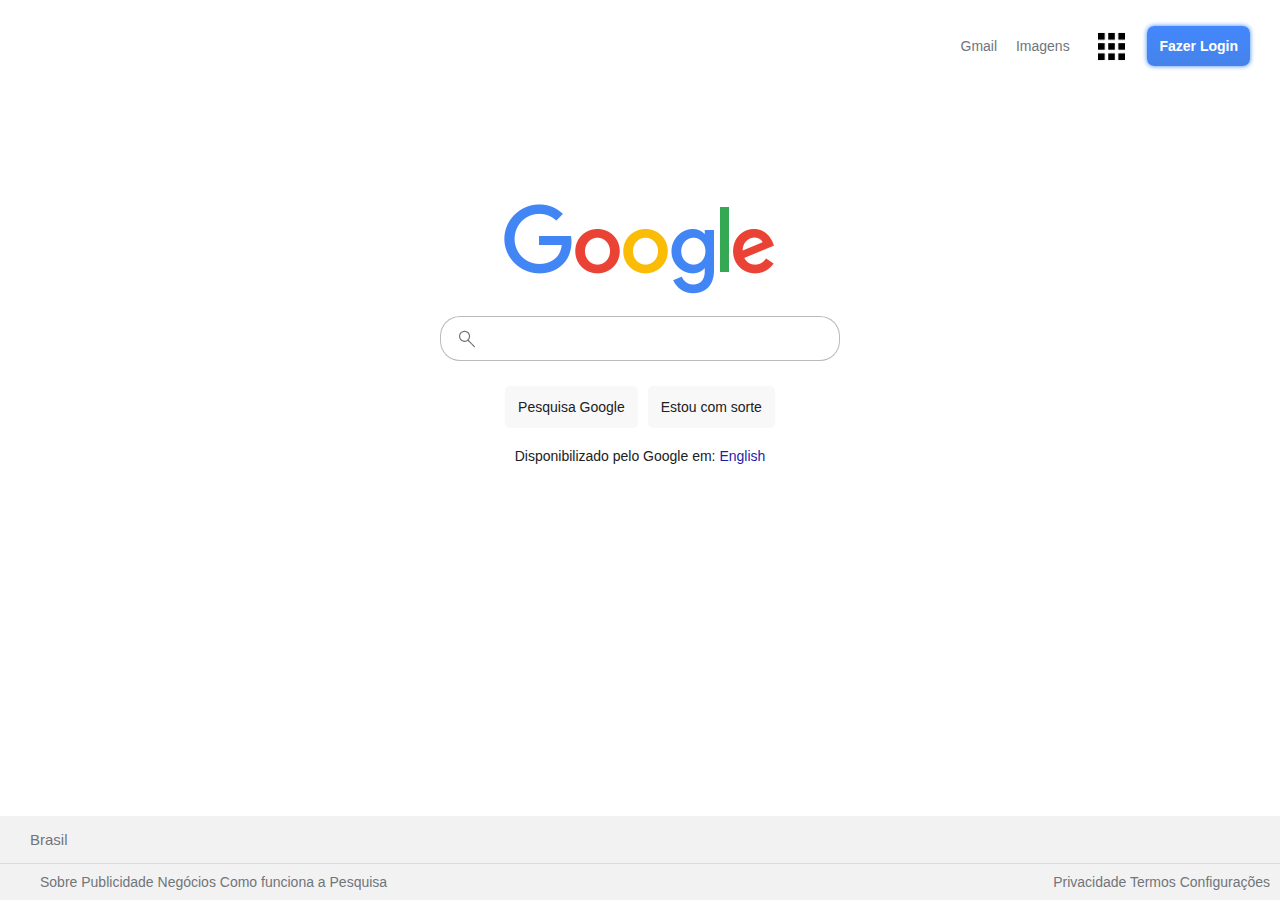
<file: index.html>
<!DOCTYPE html>
<html lang="pt-br">
<head>
    <meta charset="UTF-8">
    <meta http-equiv="X-UA-Compatible" content="IE=edge">
    <meta name="viewport" content="width=device-width, initial-scale=1.0">
    <link rel="stylesheet" href="style.css">
    <link rel="shortcut icon" href="imagens/icone google.png" type="image/x-icon">
    <title>Google</title>
</head>
<body>
    <div class="navegação">
        <div class="nav">
            <a href="#" class="links">Gmail</a>
            <a href="#" class="links">Imagens</a>
            <a href="#" class="embranco"><img style="width: 45px;height:45px;" src="imagens/756729-200.png" alt=""></a>
            <a href="#" class="login" style="text-decoration:none;">Fazer Login</a>
        </div>
    </div>
    <main>
        <div class="logo">
                <img src="imagens/googlelogo_color_272x92dp.png" alt="">
        </div>
        <div class="pesquisa">
            <span class="svg">
            </span>
            <input class="areapesquisa" type="search" name="" id="">
        </div>
        <div class="rodapepesquisa">
            <a href="#">Pesquisa Google</a>
            <a href="#">Estou com sorte</a>
        </div>
        <div class="texto">
                <p>Disponibilizado pelo Google em: <a href="#">English</a></p>
        </div>
    </main>
    <footer>
        <div class="brasil">
            <p>Brasil</p>
        </div>
        <div class="navfooter">
            <div class="nav">
                <a href="#">Sobre</a>
                <a href="#">Publicidade</a>
                <a href="#">Negócios </a>
                <a href="#">Como funciona a Pesquisa</a>
            </div>
            
            <div class="nav">
                <a href="#">Privacidade</a>
                <a href="#">Termos</a>
                <a href="#">Configurações</a>
            </div>
        </div>
    </footer>
</body>
</html>
</file>
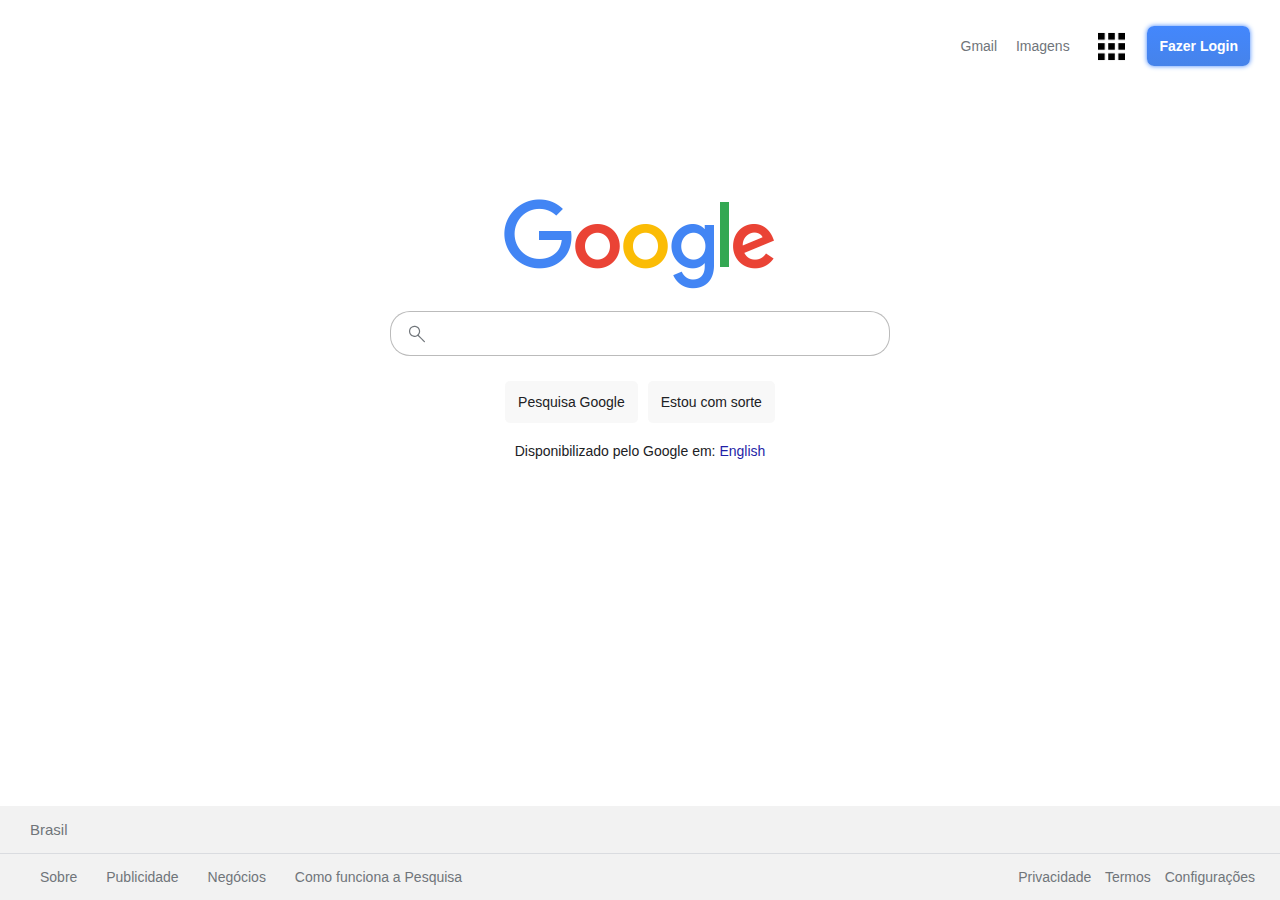
<file: googleprincipal/index.html>
<!DOCTYPE html>
<html lang="pt-br">
<head>
    <meta charset="UTF-8">
    <meta http-equiv="X-UA-Compatible" content="IE=edge">
    <meta name="viewport" content="width=device-width, initial-scale=1.0">
    <link rel="stylesheet" href="style.css">
    <link rel="shortcut icon" href="../imagens/icone google.png" type="image/x-icon">
    <title>Google</title>
</head>
<body>
    <div class="navegação">
        <div class="nav">
            <a href="#" class="links">Gmail</a>
            <a href="#" class="links">Imagens</a>
            <a href="#" class="embranco"><img class ="guia"style="width: 45px;height:45px;" src="../imagens/756729-200.png" alt=""></a>
            <a href="#" class="login" style="text-decoration:none;">Fazer Login</a>
        </div>
    </div>
    <main>
        <div class="logo">
                <img src="../imagens/googlelogo_color_272x92dp.png" alt="">
        </div>
        <div class="pesquisa">
            <span class="svg">
            </span>
            <input class="areapesquisa" type="search" name="" id="">
        </div>
        <div class="rodapepesquisa">
            <a href="#">Pesquisa Google</a>
            <a href="#">Estou com sorte</a>
        </div>
        <div class="texto">
                <p>Disponibilizado pelo Google em: <a href="#">English</a></p>
        </div>
    </main>
    <footer>
        <div class="brasil">
            <p>Brasil</p>
        </div>
        <div class="navfooter">
            <div class="navfooter1">
                <a href="#">Sobre</a>
                <a href="#">Publicidade</a>
                <a href="#">Negócios </a>
                <a href="#">Como funciona a Pesquisa</a>
            </div>       
            <div class="navfooter2">
                <a href="#">Privacidade</a>
                <a href="#">Termos</a>
                <a href="#">Configurações</a>
            </div>
        </div>
    </footer>
</body>
</html>
</file>
<file: style.css>
@charset "UTF-8";
input[type="search"]::-webkit-search-decoration,
input[type="search"]::-webkit-search-cancel-button,
input[type="search"]::-webkit-search-results-button,
input[type="search"]::-webkit-search-results-decoration {
  -webkit-appearance:none;
}
@media screen and (max-width: 900px){
    .navfooter{
        max-width: 400px !important;
        justify-content: space-evenly !important;
        text-align: center !important;
        padding: 5px !important;
        display: flex !important;
        flex-direction: column !important;
        margin: auto !important;
    }
}
*{
    margin: 0;
    padding: 0;
    font-family: arial,sans-serif;
    color: #202124;
}
body{
    font-size: 14px;
    height: 100vh;
    display: flex;
    flex-direction: column;
    justify-content: space-between;
    align-items: center;
    min-width: 400px;
    max-width: 1600px;
}
.navegação{
    display: flex;
    flex-direction: row;
    justify-content: flex-end;
    width: 100%;
    height: 60px;
    align-items: center;
}
.links{
    display: inline;
    justify-content: center;
    flex-direction: column;
    margin-right: 15px;
}
.embranco{
    background-color: white;
    width: 45px;
    height: 45px;
    border-radius: 100%;
    margin-right: 10px;
    top: 18px;
    position: relative;
    display: inline-flex;
}
.embranco:hover{
    background-color: #9aa0a6;
    width: 45px;
    height: 45px;
    border-radius: 100%;
    margin-right: 10px;
    top: 18px;
    position: relative;
    display: inline-flex;
}
.login{
    box-shadow: 0 0 5px #4387fd;
    border-radius: 7px;
    font-weight: bold;
    color: white;
    padding: 12px;
    margin-right: 30px;
    background: -webkit-linear-gradient(top,#4387fd,#4683ea);
}
.login:hover{
    box-shadow: 0 0 6px #4387fd;
}
main{
    height: 52%;
}
.pesquisa{
    display: flex;
    justify-content: center;
    flex-direction: column;
    padding: 20px;
    position: relative; 
}
.pesquisa > span{
    content: url(imagens/1093183.svg);
    position: absolute;
    width: 16px;
    height: 24px;
    left: 39px;
}
.areapesquisa{
    display: flex;
    border-radius: 20px;
    height: 45px;
    border: 1px rgba(0, 0, 0, 0.267) solid;
    padding-left: 40px;
    margin: auto;
    min-width: 400px;
    max-width: 900px;
}
.areapesquisa:hover{
    box-shadow: 0 0 1em rgba(0, 0, 0, 0.13);
}
.areapesquisa:focus{
    outline: none;
    border-color: rgba(0, 0, 0, 0.267);
}
.logo{
    display: flex;
    padding: 0px;
    justify-content: center;
}
.rodapepesquisa{
    display: flex;
    justify-content: center;
    padding: 5px;
    padding-bottom: 20px;
    gap: 10px;
}
.rodapepesquisa > a {
    color: #202124;
    padding: 12px;
    background-color: #f0f0f07e;
    border-radius: 5px;
    border: 1px transparent solid;
}
.rodapepesquisa > a:hover{
    border-radius: 5px;
    border: 1px #20212454 solid;
}
.texto{
    display: flex;
    justify-content: center;
}
.texto > p > a{
    color: rgb(31, 31, 167);
    text-decoration: none;
}
.texto> p > a:hover{
    text-decoration: underline;
}
footer{
    width: 100%;
    background-color: #f2f2f2;
}
.brasil{
    padding: 15px 30px;
    border-bottom: 1px solid #dadce0;
    font-size: 15px;
}
.brasil > p {
    color: #70757a;
}
div > a {
    text-decoration: none;
    color:#70757a;
}
.navfooter{
    display: flex;
    justify-content: space-between;
    flex-direction: row;
    gap: 15px;
    padding: 10px;
    padding-left: 40px;
}
footer > .navegação > div {
    display: flex;
    padding: 20px;
    padding-left: 40px;
    gap: 15px;
    justify-content: space-evenly;
    
}
footer > .navegação{
    display: flex;
    flex-direction: row;
    justify-content: space-between;
}
.nav > a:hover{
    text-decoration: underline;
}
</file>
<file: googleprincipal/style.css>
@charset "UTF-8";
input[type="search"]::-webkit-search-decoration,
input[type="search"]::-webkit-search-cancel-button,
input[type="search"]::-webkit-search-results-button,
input[type="search"]::-webkit-search-results-decoration {
  -webkit-appearance:none;
}
@media screen and (max-width: 900px){

    main{
       height: 50% !important;
    }
    .login{
        margin-right: 13px !important;
    }
    .navfooter{
        max-width: 460px !important;
        justify-content: space-evenly !important;
        text-align: center !important;
        padding: 10px !important;
        display: flex !important;
        flex-direction: column !important;
        margin: auto !important;
        gap: 5px !important;

    }
    .areapesquisa{
        max-width: 460px !important;
    }
    .navfooter1{
        display: flex;
        padding: 3px !important;
        gap: 10px !important;
        justify-content: center;
        padding-bottom: 30px !important;
    }
    .navfooter2{
        padding-bottom: 5px !important;
    }
    .navfooter1 > a{
        padding-right: 5px !important;
    }
    .navfooter2 > a{
        padding-right: 15px !important;
    }
    .guia{
        display: flex;

        width: 50px !important;
        height: 40px !important;
        padding-bottom: 4px;
   }
}
*{
    margin: 0;
    padding: 0;
    font-family: arial,sans-serif;
    color: #202124;
}
body{
    font-size: 14px;
    height: 100vh;
    display: flex;
    flex-direction: column;
    justify-content: space-between;
    align-items: center;
    min-width: 400px;
    max-width: 1600px;
}
.navegação{
    display: flex;
    flex-direction: row;
    justify-content: flex-end;
    width: 100%;
    height: 60px;
    align-items: center;
}
.links{
    display: inline;
    justify-content: center;
    flex-direction: column;
    margin-right: 15px;
}
.embranco{
    background-color: white;
    width: 45px;
    height: 45px;
    border-radius: 100%;
    margin-right: 10px;
    top: 18px;
    position: relative;
    display: inline-flex;
}
.embranco:hover{
    background-color: #9aa0a6;
    width: 45px;
    height: 45px;
    border-radius: 100%;
    margin-right: 10px;
    top: 18px;
    position: relative;
    display: inline-flex;
}
.login{
    box-shadow: 0 0 5px #4387fd;
    border-radius: 7px;
    font-weight: bold;
    color: white;
    padding: 12px;
    margin-right: 30px;
    background: -webkit-linear-gradient(top,#4387fd,#4683ea);
}
.login:hover{
    box-shadow: 0 0 6px #4387fd;
}
main{
    height: 52%;
}
.pesquisa{
    display: flex;
    justify-content: center;
    flex-direction: column;
    padding: 20px;
    position: relative; 
}
.pesquisa > span{
    content: url(../imagens/1093183.svg);
    position: absolute;
    width: 16px;
    height: 24px;
    left: 39px;
}
.areapesquisa{
    display: flex;
    border-radius: 20px;
    height: 45px;
    border: 1px rgba(0, 0, 0, 0.267) solid;
    padding-left: 40px;
    margin: auto;
    width: 500px;
}
.areapesquisa:hover{
    box-shadow: 0 0 1em rgba(0, 0, 0, 0.13);
}
.areapesquisa:focus{
    outline: none;
    border-color: rgba(0, 0, 0, 0.267);
}
.logo{
    display: flex;
    padding: 0px;
    justify-content: center;
}
.rodapepesquisa{
    display: flex;
    justify-content: center;
    padding: 5px;
    padding-bottom: 20px;
    gap: 10px;
}
.rodapepesquisa > a {
    color: #202124;
    padding: 12px;
    background-color: #f0f0f07e;
    border-radius: 5px;
    border: 1px transparent solid;
}
.rodapepesquisa > a:hover{
    border-radius: 5px;
    border: 1px #20212454 solid;
}
.texto{
    display: flex;
    justify-content: center;
}
.texto > p > a{
    color: rgb(31, 31, 167);
    text-decoration: none;
}
.texto> p > a:hover{
    text-decoration: underline;
}
footer{
    width: 100%;
    background-color: #f2f2f2;
}
.brasil{
    padding: 15px 30px;
    border-bottom: 1px solid #dadce0;
    font-size: 15px;
}
.brasil > p {
    color: #70757a;
}
div > a {
    text-decoration: none;
    color:#70757a;
}
.navfooter{
    display: flex;
    padding: 15px;
    padding-left: 40px;
    gap: 40px;
    justify-content: space-between;
}
.navfooter1 > a{
    padding-right: 25px;
}
.navfooter2 > a {
    padding-right: 10px;
}
footer > .navegação{
    display: flex;
    flex-direction: row;
    justify-content: space-between;
}
.nav > a:hover{
    text-decoration: underline;
}
.navfooter1 > a:hover{
    text-decoration: underline;
}
.navfooter2 > a:hover{
    text-decoration: underline;
}
</file>
